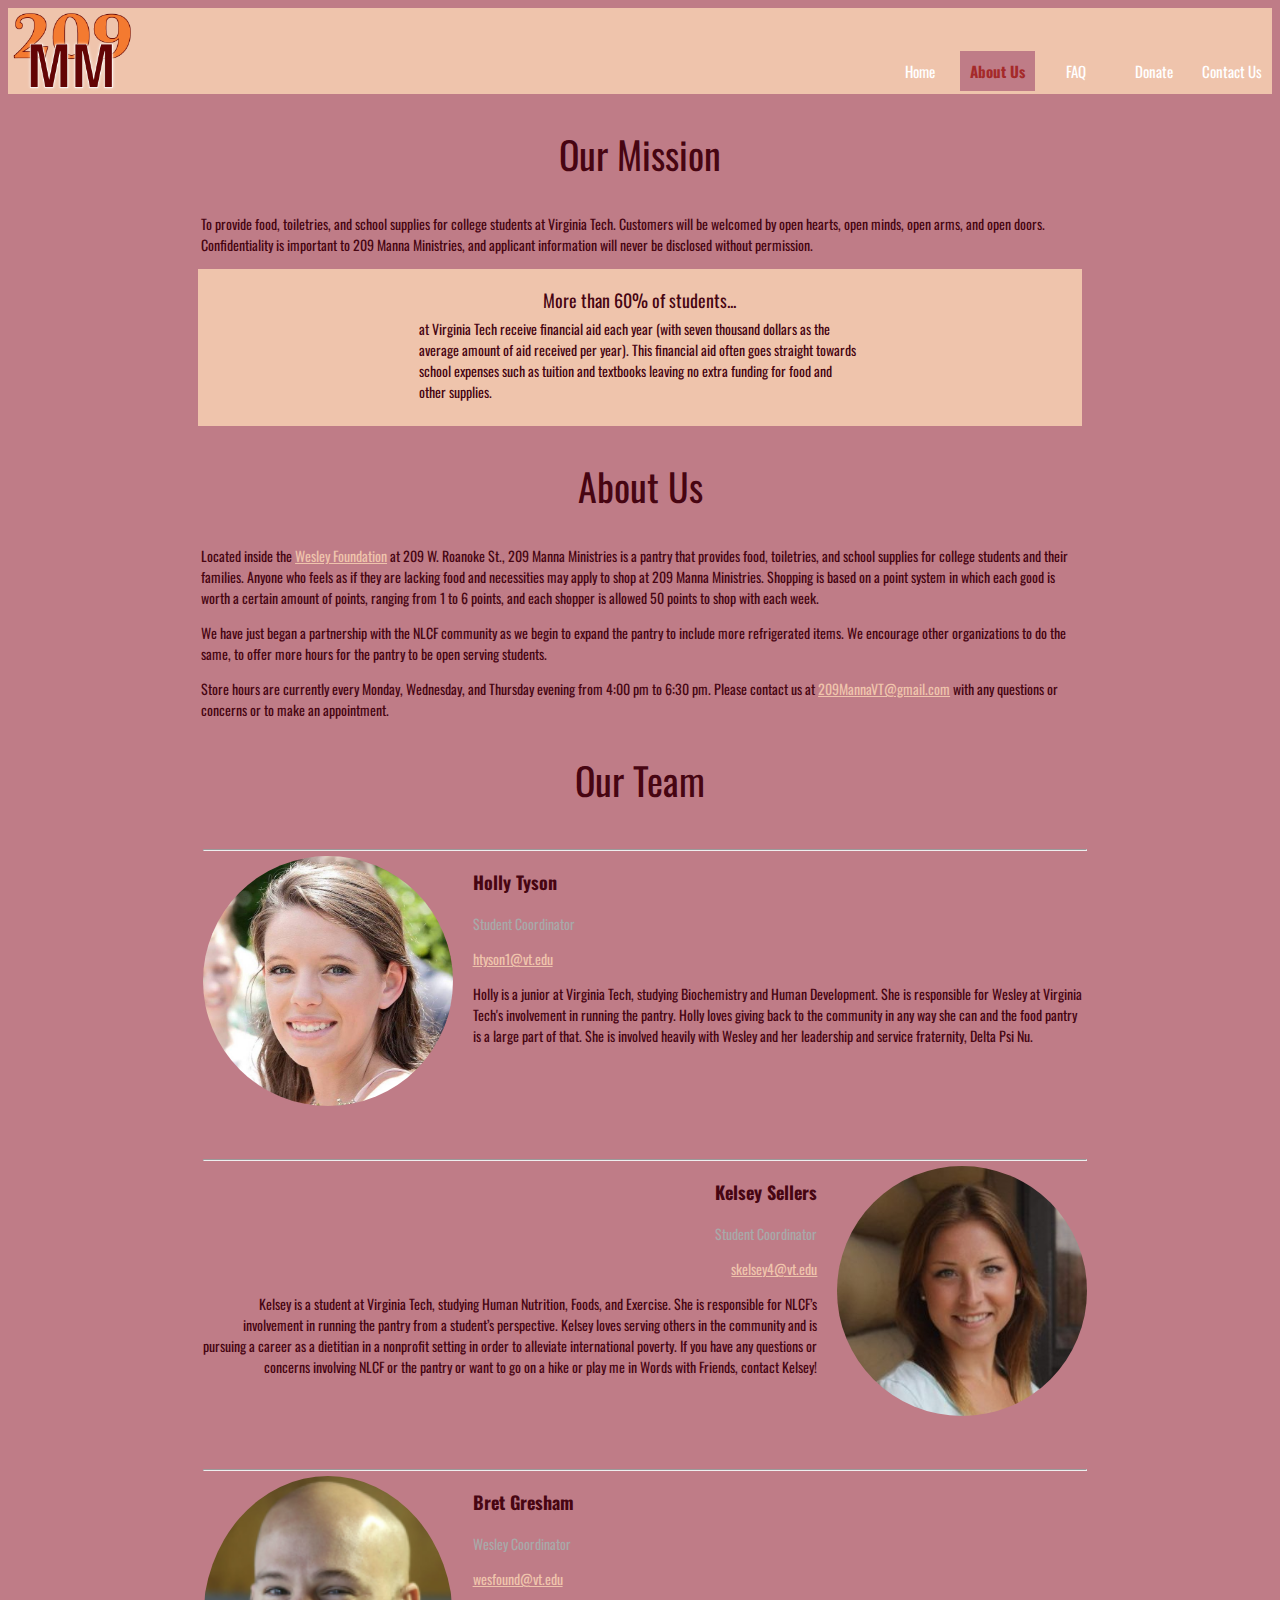
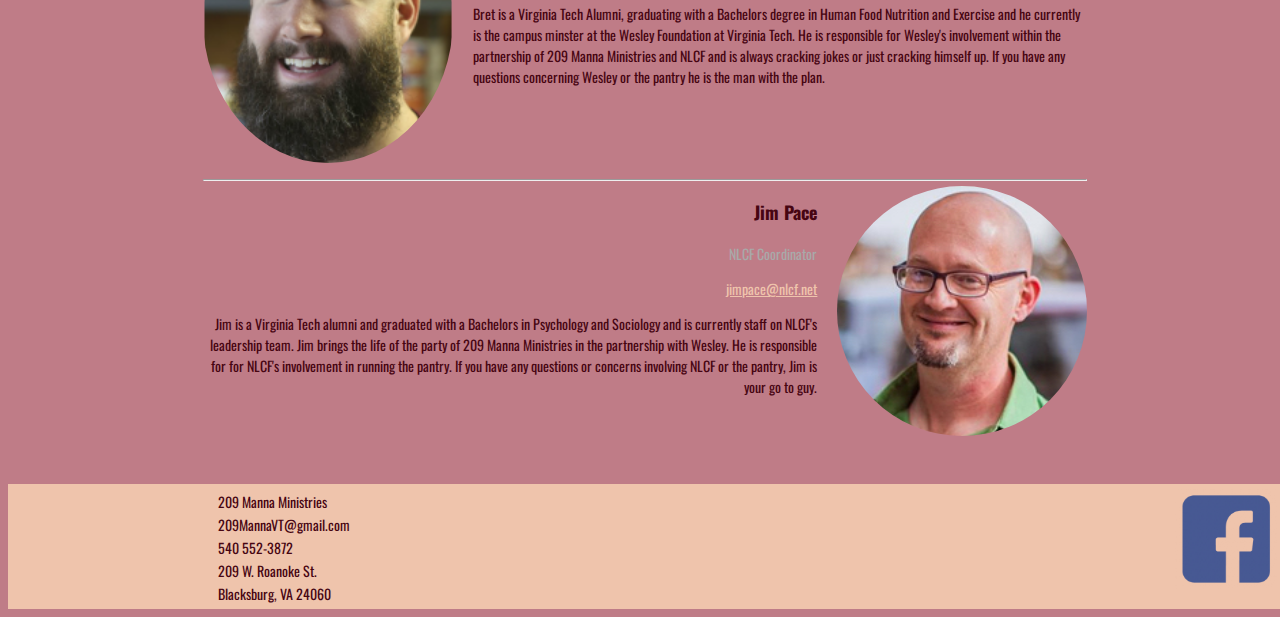
<file: AboutUs.html>
<!DOCTYPE html>
<html>
    <head>
        <link rel="stylesheet" type="text/css" href="styles.css">
        <link href="https://fonts.googleapis.com/css?family=Oswald" rel="stylesheet">
        <meta charset="utf-8">
        <meta name="viewport" content="width=device-width, initial-scale=1">
        <title>209 Manna Ministries Home</title>
    </head>
    
    <body>
        <header>
            <nav>
            <img class="logo" src="_img/209MannaMinistries_logo.png">
                <a href="index.html">Home</a>
                <a id="currentPage">About Us</a>
                <a href="FAQ.html">FAQ</a>
                <a href="Donate.html">Donate</a>
                <a href="ContactUs.html">Contact Us</a>
            </nav>
        </header>
        
        <main id="aboutUs">
            
            <section id="mission">
                <h2>Our Mission</h2>
                <p>To provide food, toiletries, and school supplies for college students at Virginia Tech. Customers will be welcomed by open hearts, open minds, open arms, and open doors. Confidentiality is important to 209 Manna Ministries, and applicant information will never be disclosed without permission.</p>
            </section>
            
            <section id="statistics">
            <h3>More than 60% of students...</h3>
               <p>at Virginia Tech receive financial aid each year (with seven thousand dollars as the average amount of aid received per year). This financial aid often goes straight towards school expenses such as tuition and textbooks leaving no extra funding for food and other supplies.</p>
            </section>
            
            <section id="about">
                <h2>About Us</h2>
                    <p>Located inside the <a href="http://www.vtwesley.com/" target="blank">Wesley Foundation</a> at 209 W. Roanoke St., 209 Manna Ministries is a pantry that provides food, toiletries, and school supplies for college students and their families. Anyone who feels as if they are lacking food and necessities may apply to shop at 209 Manna Ministries. Shopping is based on a point system in which each good is worth a certain amount of points, ranging from 1 to 6 points, and each shopper is allowed 50 points to shop with each week.</p>
                    <p>We have just began a partnership with the NLCF community as we begin to expand the pantry to include more refrigerated items. We encourage other organizations to do the same, to offer more hours for the pantry to be open serving students.</p>
                    <p>Store hours are currently every  Monday, Wednesday, and Thursday evening from 4:00 pm to 6:30 pm. Please contact us at <a href="mailto:209MannaVT@gmail.com">209MannaVT@gmail.com</a> with any questions or concerns or to make an appointment.</p>
            </section>
            
            <section id="biography">
                <h2>Our Team</h2>
                
                <section id="holly">
                    <hr>
                    <img src="_img/holly.jpg">
                    
                     <h3>Holly Tyson</h3>
                        <p class="title">Student Coordinator</p>
                        <p class="email"><a href="mailto:htyson1@vt.edu">htyson1@vt.edu</a></p>
                        <p class="bio">Holly is a junior at Virginia Tech, studying Biochemistry and Human Development.  She is responsible for Wesley at Virginia Tech's involvement in running the pantry.  Holly loves giving back to the community in any way she can and the food pantry is a large part of that. She is involved heavily with Wesley and her leadership and service fraternity, Delta Psi Nu.</p>
                </section>
                
                <section id="kelsey">
                    <hr>
                    <img src="_img/kelsey.jpg">
                    <h3>Kelsey Sellers</h3>
                        
                        <p class="title">Student Coordinator</p>
                        <p class="email"><a href="mailto:skelsey4@vt.edu">skelsey4@vt.edu</a></p>
                        <p class="bio">Kelsey is a student at Virginia Tech, studying Human Nutrition, Foods, and Exercise.  She is responsible for NLCF’s involvement in running the pantry from a student’s perspective.  Kelsey loves serving others in the community and is pursuing a career as a dietitian in a nonprofit setting in order to alleviate international poverty.  If you have any questions or concerns involving NLCF or the pantry or want to go on a hike or play me in Words with Friends, contact Kelsey!</p>
                </section>
                
                <section id="bret">
                    <hr>
                     <img src="_img/bret.png">
                    <h3>Bret Gresham</h3>
                       
                        <p class="title">Wesley Coordinator</p>
                        <p class="email"><a href="mailto:wesfound@vt.edu">wesfound@vt.edu</a></p>
                        <p class="bio">Bret is a Virginia Tech Alumni, graduating with a Bachelors degree in Human Food Nutrition and Exercise  and he currently is the campus minster at the Wesley Foundation at Virginia Tech. He is responsible for Wesley's involvement within the partnership of 209 Manna Ministries and NLCF and is always cracking jokes or just cracking himself up. If you have any questions concerning Wesley or the pantry he is the man with the plan.</p>
                </section>
                
                <section id="jim">
                    <hr>
                    <img src="_img/jim.jpg">
                    <h3>Jim Pace</h3>
                        
                        <p class="title">NLCF Coordinator</p>
                    <p class="email"><a href="mailto:jimpace@nlcf.net">jimpace@nlcf.net</a></p>
                    
                        <p class="bio">Jim is a Virginia Tech alumni and graduated with a Bachelors in Psychology and Sociology and is currently staff on NLCF's leadership team. Jim brings the life of the party of 209 Manna Ministries in the partnership with Wesley. He is responsible for for NLCF's involvement in running the pantry. If you have any questions or concerns involving NLCF or the pantry, Jim is your go to guy.</p> 
                </section>
                
            </section>
            
            
        </main>
        
        <footer>
            <iframe src="https://www.google.com/maps/embed?pb=!1m18!1m12!1m3!1d3176.834508717844!2d-80.41806448489821!3d37.2279033512067!2m3!1f0!2f0!3f0!3m2!1i1024!2i768!4f13.1!3m3!1m2!1s0x884d950ca6bee505%3A0x7845df620bc9c657!2s209+Manna+Ministries!5e0!3m2!1sen!2sus!4v1493027485326" width="200" height="100" frameborder="0" style="border:0" allowfullscreen></iframe>
            <section id="contact">
            <p>209 Manna Ministries</p>
            <p> <a id="email">209MannaVT@gmail.com</a></p>
            <p>540 552-3872</p>
            <p>209 W. Roanoke St.</p>
            <p>Blacksburg, VA 24060</p>
            </section>
            
            <a src="www.facebook.com"><img src="_img/facebook.png"></a>
        </footer>
    </body>
</html>
</file>
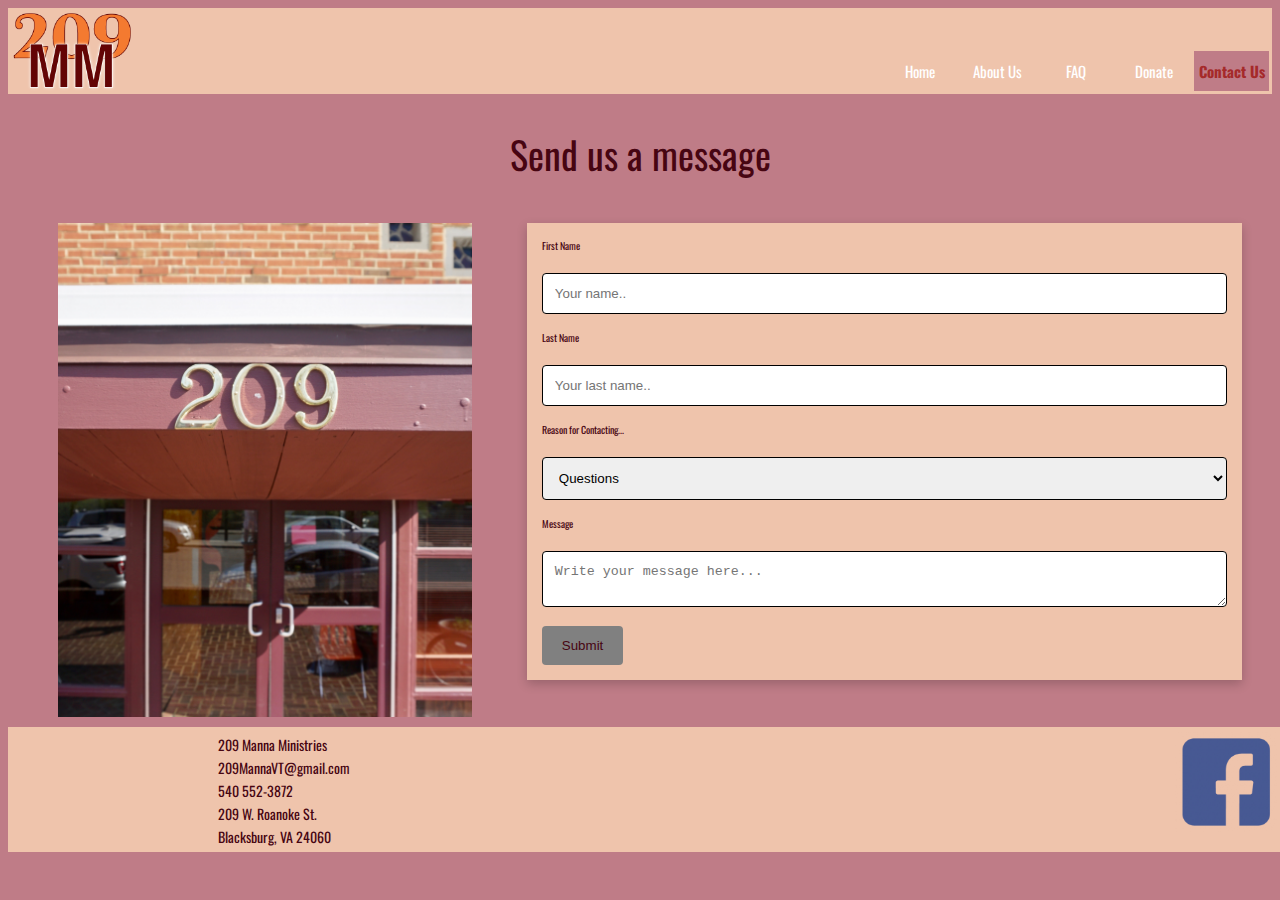
<file: ContactUs.html>
<!DOCTYPE html>
<html>
    <head>
        <link rel="stylesheet" type="text/css" href="styles.css">
        <link href="https://fonts.googleapis.com/css?family=Oswald" rel="stylesheet">
        <meta charset="utf-8">
        <meta name="viewport" content="width=device-width, initial-scale=1">
        <title>209 Manna Ministries Home</title>
    </head>
    
    <body>
        <header>
            <nav>
            <img class="logo" src="_img/209MannaMinistries_logo.png">
                <a href="index.html">Home</a>
                <a href="AboutUs.html">About Us</a>
                <a href="FAQ.html">FAQ</a>
                <a href="Donate.html">Donate</a>
                <a id="currentPage">Contact Us</a>
            </nav>
        </header>
        
        
        <main id="contactus">
            <h2>Send us a message</h2>
            <figure>
                <img src="_img/209_number.jpg">
            
            </figure>
            
          
                <section id="box">
                <section class="contact">
                    <form action="/action_page.php">

                    <label for="fname">First Name</label>
                    <input type="text" id="fname" name="firstname" placeholder="Your name..">

                    <label for="lname">Last Name</label>
                    <input type="text" id="lname" name="lastname" placeholder="Your last name..">

                    <label for="contact">Reason for Contacting...</label>
                  <select id="contact" name="Contact">
                    <option value="question">Questions</option>
                    <option value="other">other</option>
                  </select>

                    <label for="message">Message</label>
                    <textarea id="subject" name="subject" placeholder="Write your message here..." ></textarea>

                    <input type="submit" value="Submit">
             </form>
             </section>
             </section>
            
        </main>
        
         <footer>
            <iframe src="https://www.google.com/maps/embed?pb=!1m18!1m12!1m3!1d3176.834508717844!2d-80.41806448489821!3d37.2279033512067!2m3!1f0!2f0!3f0!3m2!1i1024!2i768!4f13.1!3m3!1m2!1s0x884d950ca6bee505%3A0x7845df620bc9c657!2s209+Manna+Ministries!5e0!3m2!1sen!2sus!4v1493027485326" width="200" height="100" frameborder="0" style="border:0" allowfullscreen></iframe>
            <section id="contact">
            <p>209 Manna Ministries</p>
            <p> <a id="email">209MannaVT@gmail.com</a></p>
            <p>540 552-3872</p>
            <p>209 W. Roanoke St.</p>
            <p>Blacksburg, VA 24060</p>
            </section>
            
            <a src="www.facebook.com"><img src="_img/facebook.png"></a>
        </footer>
    </body>
</html>
</file>
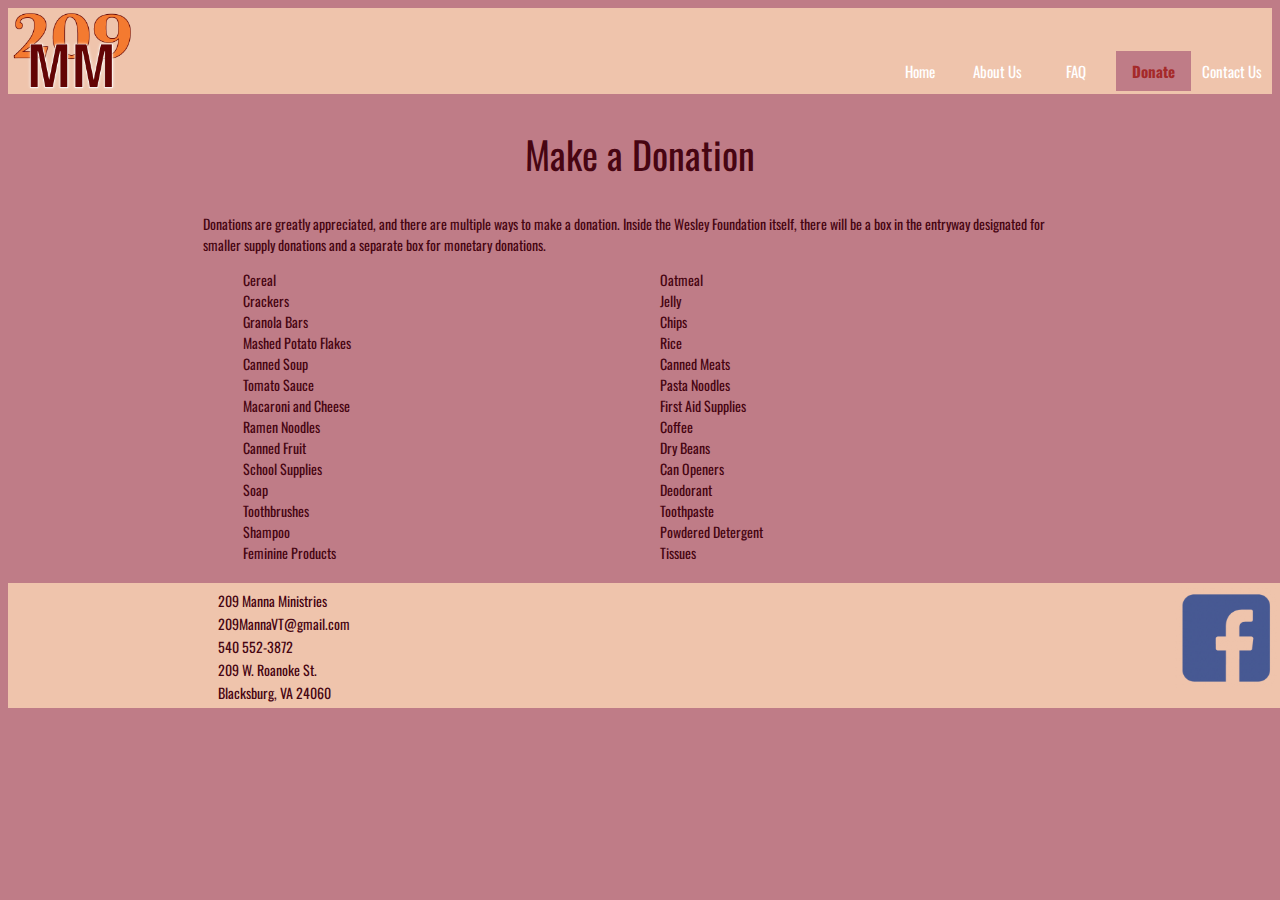
<file: Donate.html>
<!DOCTYPE html>
<html>
    <head>
        <link rel="stylesheet" type="text/css" href="styles.css">
        <link href="https://fonts.googleapis.com/css?family=Oswald" rel="stylesheet">
        <meta charset="utf-8">
        <meta name="viewport" content="width=device-width, initial-scale=1">
        <title>209 Manna Ministries Home</title>
    </head>
    
    <body>
        <header>
            <nav>
            <img class="logo" src="_img/209MannaMinistries_logo.png">
                <a href="index.html">Home</a>
                <a href="AboutUs.html">About Us</a>
                <a href="FAQ.html">FAQ</a>
                <a id="currentPage">Donate</a>
                <a href="ContactUs.html">Contact Us</a>
            </nav>
        </header>
        
        <main id="donate">
            <section id="donationintro">
            <h2>Make a Donation</h2>
            <p>Donations are greatly appreciated, and there are multiple ways to make a donation. Inside the Wesley Foundation itself, there will be a box in the entryway designated for smaller supply donations and a separate box for monetary donations.</p>
                </section>
            <section class="donationitems">
            <ul>
                <li>Cereal</li>
                <li>Oatmeal</li>
                <li>Crackers</li>
                <li>Jelly</li>
                <li>Granola Bars</li>
                <li>Chips</li>
                <li>Mashed Potato Flakes</li>
                <li>Rice</li>
                <li>Canned Soup</li>
                <li>Canned Meats</li>
                <li>Tomato Sauce</li>
                <li>Pasta Noodles</li>
                <li>Macaroni and Cheese</li>
                <li>First Aid Supplies</li>
                <li>Ramen Noodles</li>
                <li>Coffee</li>
                <li>Canned Fruit</li>
                <li>Dry Beans</li>
                <li>School Supplies</li>
                <li>Can Openers</li>
                <li>Soap</li>
                <li>Deodorant</li>
                <li>Toothbrushes</li>
                <li>Toothpaste</li>
                <li>Shampoo</li>
                <li>Powdered Detergent</li>
                <li>Feminine Products</li>
                <li>Tissues</li>
            </ul>
            </section>
            
        </main>
        
        <footer>
            <iframe src="https://www.google.com/maps/embed?pb=!1m18!1m12!1m3!1d3176.834508717844!2d-80.41806448489821!3d37.2279033512067!2m3!1f0!2f0!3f0!3m2!1i1024!2i768!4f13.1!3m3!1m2!1s0x884d950ca6bee505%3A0x7845df620bc9c657!2s209+Manna+Ministries!5e0!3m2!1sen!2sus!4v1493027485326" width="200" height="100" frameborder="0" style="border:0" allowfullscreen></iframe>
            <section id="contact">
            <p>209 Manna Ministries</p>
            <p> <a id="email">209MannaVT@gmail.com</a></p>
            <p>540 552-3872</p>
            <p>209 W. Roanoke St.</p>
            <p>Blacksburg, VA 24060</p>
            </section>
            
            <a src="www.facebook.com"><img src="_img/facebook.png"></a>
        </footer>
    </body>
</html>
</file>
<file: styles.css>
@charset "utf-8";

html {
	font-size: 62.5%;
	/* 62.5% allows us to think of em as px. */
}

/* Set the default <body> properties. */
body {
	background-color: #BF7C87;
	color: #470512;
	font-family: 'Oswald', sans-serif;
}

header {
    background-color: #EFC4AC;  
    padding: 3px;
}

#currentPage {
	background-color: #BF7C87;
    color: #470512;
}

h1 {
    font-size: 25px;
    font-size: 2.5rem;
}

h2 {
    font-size: 3.8rem;
	font-weight: normal;
    text-align: center;
}

h3 {
    font-size: 18px;
    font-size: 1.8rem;
}

h4 {
    font-size: 14px;
    font-size: 1.4rem;
	text-transform: uppercase;
}

p, li {
    font-size: 14px;
    font-size: 1.4rem;
}

section a {
    color: #EFC4AC;
}


nav {
    overflow: hidden;
    position: relative;
    width: 100%;
    height: 80px;
    margin-left: auto;
    margin-right: auto;
    margin: 0px;
    background-color: #EFC4AC;
    text-align: right;
    font-size: 15px;
}

nav a {
    display: inline-block;
    margin-top: 40px;
    vertical-align: top;
    width: 75px;
    line-height: 40px;
    text-decoration: none;
    text-align: center;
    color: white;
}

nav a:hover {
    background-color: #ddd;
    color: #BF7C87;
}



#currentPage a {
    color: #470512;
}

.logo {
    display: inline-block;
    float:left;
    vertical-align: top;
    height:80px;
}

#banner {
    overflow: hidden;
    width: 100%
    height: 800px;
    background: url(_img/209MannaMinistries.gif) no-repeat;
    background-size: cover;
}

#banner h1 {
    text-align: center;
    font-size: 6em;
    margin-top: 200px;
    text-shadow: -1px 0 white, 0 1px white, 1px 0 white, 0 -1px white;
}

#banner h2 {
    text-align: center;
    margin-bottom: 200px;
    text-outline: 2px 2px #ffffff;
    text-shadow: -1px 0 white, 0 1px white, 1px 0 white, 0 -1px white;
}

section {
    margin: 5px;
}

#currentPage {
	font-weight: bold;	
	color: Brown;
}

#homecontent {
    width:70%;
    margin-left: auto;
    margin-right: auto;
}

#hours {
    width:55%;
    padding-right: 10px;
    display: inline-block;
    vertical-align: top;
    text-align: left;
}

#hours h2 {
    font-size: 10em;
    margin-top: auto;
    margin-bottom: auto;
    text-align: center;
}

#hours p {
    font-size: 2em;
    text-align: center;
}

#facebook {
    width:40%;
    display: inline-block;
    vertical-align: top;
    text-align: center
}

#faq img {
    width: 40%;
    float: left;
    display: inline-block;
    padding-bottom: 10px;
}

#faqs{
    width: 55%;
    display: inline-block;
    float:right;
}

.question {
    color:white;
    margin-bottom: 0px;
}

.answer {
    margin-top: 0px;
}

footer {
    width: 100%;
    background-color: #EFC4AC;
    height:115px;
    display: inline-block;
    padding: 5px 5px 5px 5px;
}

footer iframe {
    position: inherit;
    float:left;
}

footer #contact {
    clear:left;
    display: inline-block;
    vertical-align: top;
    height: 100px;
    margin-top: 0px;   
}

footer img{
    height: 100px;
    float:right;
    vertical-align: top;
}

footer a {
    color: #470512;
}

#contact p {
    margin-top: 2px;
    margin-bottom: 2px;
}

#contactus {
    height:560px;
    width: 100%;
}

#contactus img{
    display: inline-block;
    max-width: 35%;
    float:left;
    padding: 10px;
}

#box {
    display: inline-block;
    float: right;
	width: 55%;
	background-color: #EFC4AC;
	margin: 10px;
    margin-right: 30px;
	padding: 10px;
	box-shadow: 0 4px 10px 0 rgba(0,0,0,0.2); 0 4px 20px 0;
	}
	
input[type=text], select, textarea {
    width: 100%; 
    padding: 12px;  
    border: 1px solid black;
    border-radius: 4px; 
    box-sizing: border-box; 
    margin-top: 20px;
    margin-bottom: 16px;
    resize: vertical; 
}

input[type=submit] {
    background-color: grey;
    color: #470512;
    padding: 12px 20px;
    border: none;
    border-radius: 4px;
}

input[type=submit]:hover {
    background-color: black;
}

#aboutUs {
    font-family: 'Oswald', sans-serif;
}

#statistics h3 {
    width: 100%;
    font-size: 1.8rem;
	font-weight: normal;
    display: inline-block;
    margin-bottom: 0px;
    text-align: center;
}

#statistics {
    background-color: #EFC4AC;
    width: 70%;
    margin-left: auto;
    margin-right: auto;
    padding-bottom: 10px;
}

#mission p {
    width:70%;
    margin-top: 5px;
    margin-left: auto;
    margin-right: auto;
}

#statistics p {
    width:50%;
    margin-top: 5px;
    margin-left: auto;
    margin-right: auto;
}

#about p{
    width:70%;
    margin-top: 5px;
    margin-left: auto;
    margin-right: auto;
}

#holly, #kelsey, #bret, #jim {
    width:100%;
    height: 300px;
    display: inline-block;
    vertical-align: top;
}

#holly img, #bret img {
    width: 250px;
    border-radius: 50%;
    float: left;
    margin-right: 20px;
}

#kelsey img, #jim img {
    width: 250px;
    border-radius: 50%;
    float: right;
    margin-left: 20px;
}

#kelsey, #jim {
    text-align: right;
}

#biography {
    width: 70%;
    margin-left: auto;
    margin-right: auto;
    
}


.title {
    color:darkgray;
}

#donate {
    width: 70%;
    margin-left: auto;
    margin-right: auto;
}

#donate ul {
    margin-bottom:20px;
    overflow:hidden;
}

#donate li {
    list-style: circle;
    width:50%;
    line-height:1.5em;
    float:left;
    display:inline;
}
</file>
